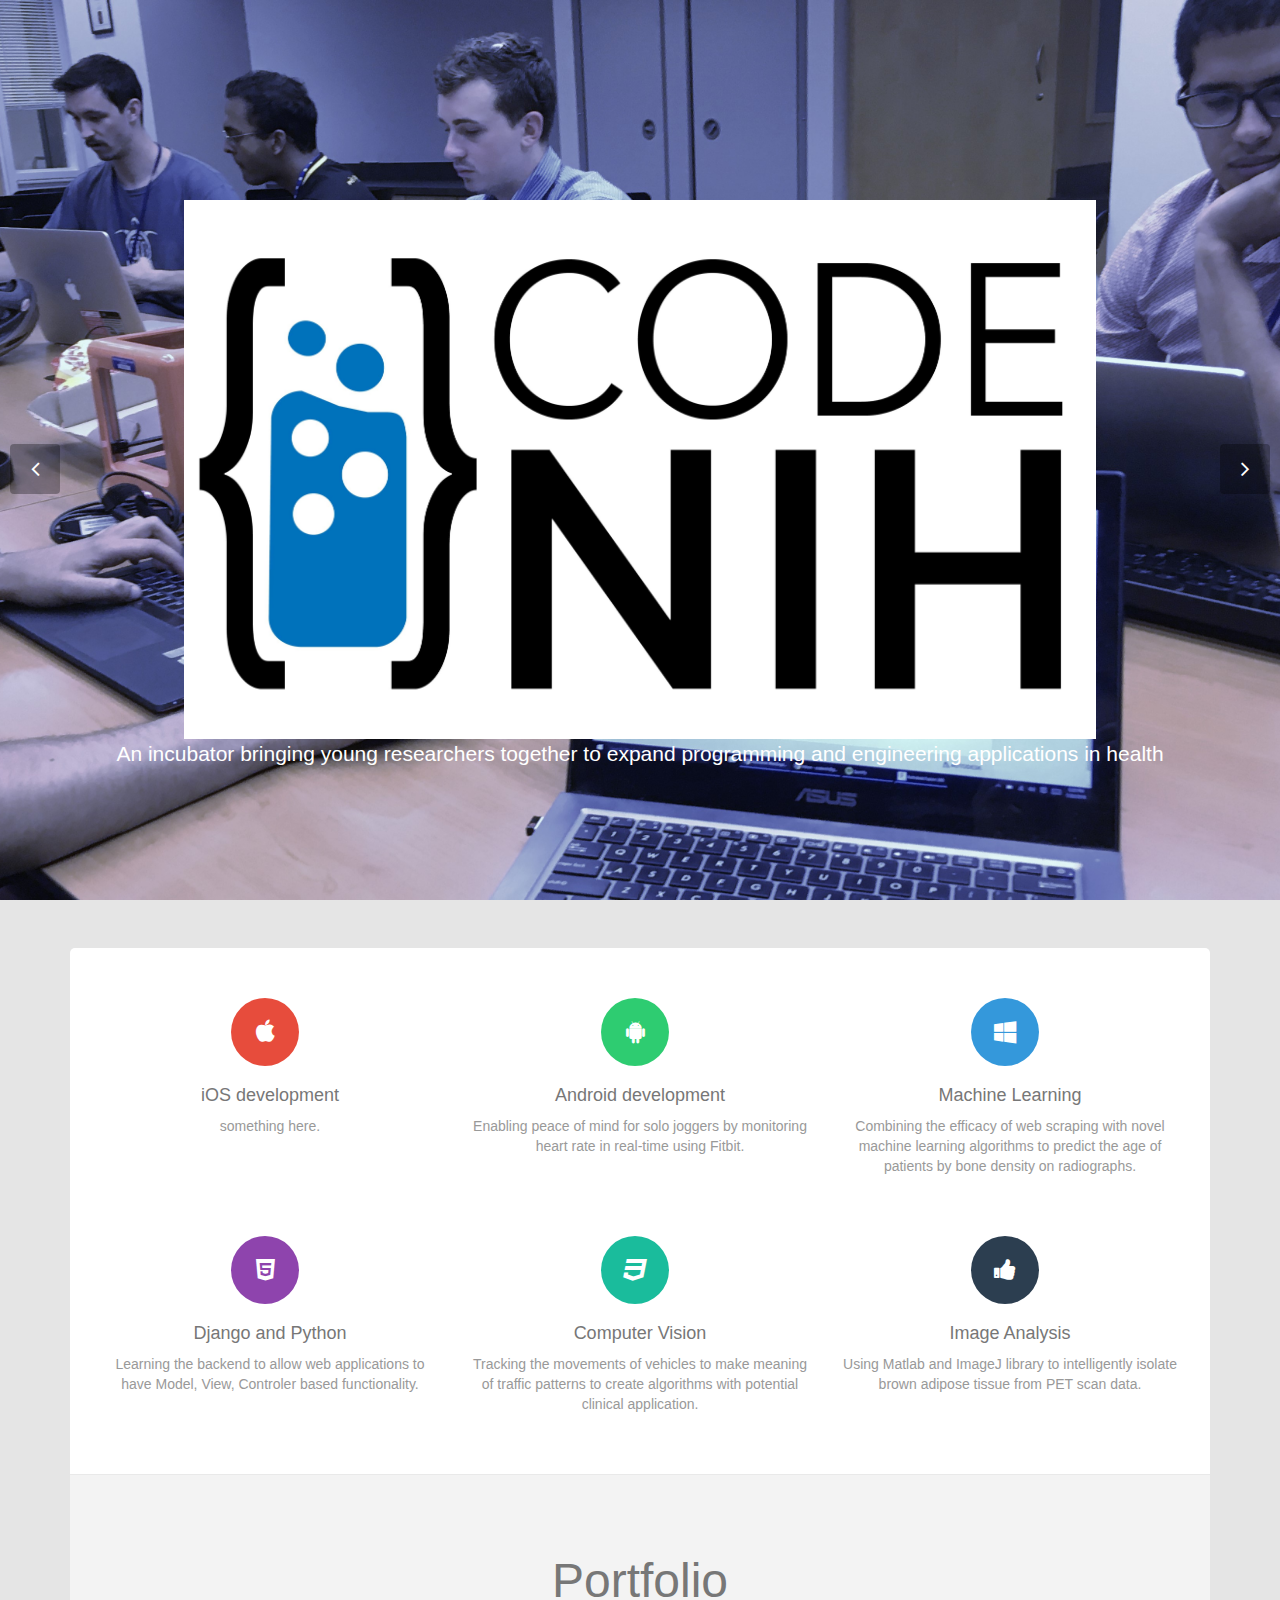
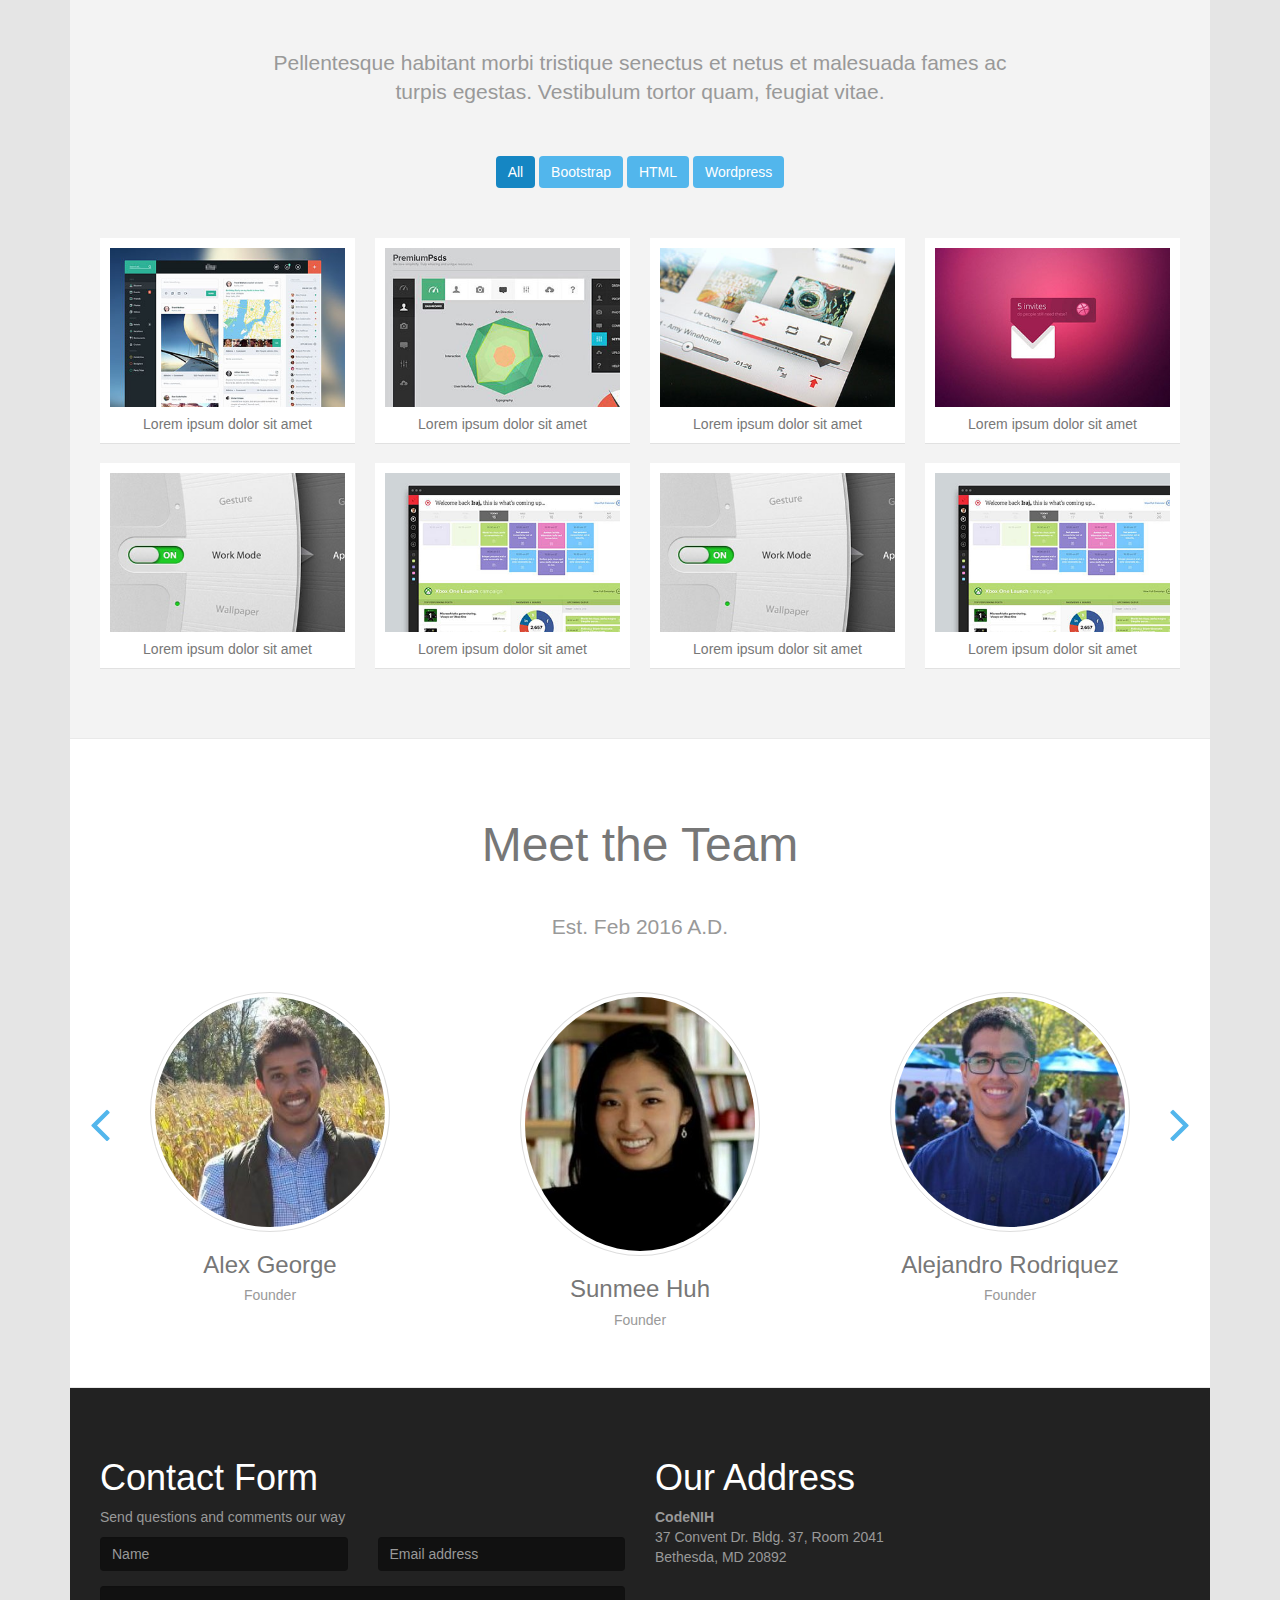
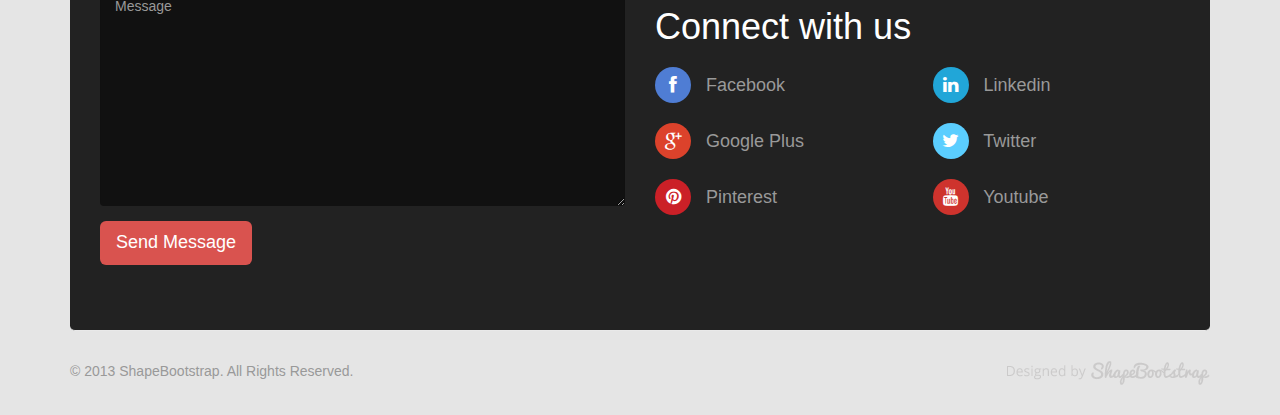
<file: xeon/index.html>
<!DOCTYPE html>
<html lang="en">
<head>
    <meta charset="utf-8">
    <meta name="viewport" content="width=device-width, initial-scale=1.0">
    <meta name="description" content="">
    <meta name="author" content="">
    <title>CodeNIH | Research Fellow-Run Incubator at the NIH</title>
    <link href="css/bootstrap.min.css" rel="stylesheet">
    <link href="css/font-awesome.min.css" rel="stylesheet">
    <link href="css/prettyPhoto.css" rel="stylesheet">
    <link href="css/main.css" rel="stylesheet">
    <!--[if lt IE 9]>
    <script src="js/html5shiv.js"></script>
    <script src="js/respond.min.js"></script>
    <![endif]-->
    <link rel="shortcut icon" href="images/ico/favicon.ico">
    <link rel="apple-touch-icon-precomposed" sizes="144x144" href="images/ico/apple-touch-icon-144-precomposed.png">
    <link rel="apple-touch-icon-precomposed" sizes="114x114" href="images/ico/apple-touch-icon-114-precomposed.png">
    <link rel="apple-touch-icon-precomposed" sizes="72x72" href="images/ico/apple-touch-icon-72-precomposed.png">
    <link rel="apple-touch-icon-precomposed" href="images/ico/apple-touch-icon-57-precomposed.png">
</head><!--/head-->

<body data-spy="scroll" data-target="#navbar" data-offset="0">
   <!--  <header id="header" role="banner">
        <div class="container">
            <div id="navbar" class="navbar navbar-default">
                <div class="navbar-header">
                    <button type="button" class="navbar-toggle" data-toggle="collapse" data-target=".navbar-collapse">
                        <span class="sr-only">Toggle navigation</span>
                        <span class="icon-bar"></span>
                        <span class="icon-bar"></span>
                        <span class="icon-bar"></span>
                    </button>
                    <a class="navbar-brand" href="index.html"></a>
                </div>
                <div class="collapse navbar-collapse">
                    <ul class="nav navbar-nav">
                        <li class="active"><a href="#main-slider"><i class="icon-home"></i></a></li>
                        <li><a href="#services">Services</a></li>
                        <li><a href="#portfolio">Portfolio</a></li>
                        <li><a href="#pricing">Pricing</a></li>
                        <li><a href="#about-us">About Us</a></li>
                        <li><a href="#contact">Contact</a></li>
                    </ul>
                </div>
            </div>
        </div>
    </header> -->



    <section id="main-slider" class="carousel">
        <div class="carousel-inner">
            <div class="item active">
                <div class="container">
                    <div class="carousel-content">
                        <img src="images/CodeNIH_Logo.jpg" alt="CodeNIH Logo" style="width:80%;">
                        <!-- <h1>Free Onepage Theme</h1> -->
                        <p class="lead">An incubator bringing young researchers together to expand programming and engineering applications in health</p>
                    </div>
                </div>
            </div><!--/.item-->
            <div class="item">
                <div class="container">
                    <div class="carousel-content">
                        <img src="images/CodeNIH_Logo.jpg" alt="CodeNIH Logo" style="width:80%;">
                        <!-- <h1>Free Onepage Theme</h1> -->
                        <p class="lead"><p></p>An incubator bringing young researchers together to expand programming and engineering applications in health</p>
                    </div>
                </div>
            </div><!--/.item-->
        </div><!--/.carousel-inner-->
        <a class="prev" href="#main-slider" data-slide="prev"><i class="icon-angle-left"></i></a>
        <a class="next" href="#main-slider" data-slide="next"><i class="icon-angle-right"></i></a>
    </section><!--/#main-slider-->

    <section id="services">
        <div class="container">
            <div class="box first">
                <div class="row">
                    <div class="col-md-4 col-sm-6">
                        <div class="center">
                            <i class="icon-apple icon-md icon-color1"></i>
                            <h4>iOS development</h4>
                            <p>something here.</p>
                        </div>
                    </div><!--/.col-md-4-->
                    <div class="col-md-4 col-sm-6">
                        <div class="center">
                            <i class="icon-android icon-md icon-color2"></i>
                            <h4>Android development</h4>
                            <p>Enabling peace of mind for solo joggers by monitoring heart rate in real-time using Fitbit.</p>
                        </div>
                    </div><!--/.col-md-4-->
                    <div class="col-md-4 col-sm-6">
                        <div class="center">
                            <i class="icon-windows icon-md icon-color3"></i>
                            <h4>Machine Learning</h4>
                            <p>Combining the efficacy of web scraping with novel machine learning algorithms to predict the age of patients by bone density on radiographs.</p>
                        </div>
                    </div><!--/.col-md-4-->
                    <div class="col-md-4 col-sm-6">
                        <div class="center">
                            <i class="icon-html5 icon-md icon-color4"></i>
                            <h4>Django and Python</h4>
                            <p>Learning the backend to allow web applications to have Model, View, Controler based functionality.</p>
                        </div>
                    </div><!--/.col-md-4-->
                    <div class="col-md-4 col-sm-6">
                        <div class="center">
                            <i class="icon-css3 icon-md icon-color5"></i>
                            <h4>Computer Vision</h4>
                            <p>Tracking the movements of vehicles to make meaning of traffic patterns to create algorithms with potential clinical application.</p>
                        </div>
                    </div><!--/.col-md-4-->
                    <div class="col-md-4 col-sm-6">
                        <div class="center">
                            <i class="icon-thumbs-up icon-md icon-color6"></i>
                            <h4>Image Analysis</h4>
                            <p>Using Matlab and ImageJ library to intelligently isolate brown adipose tissue from PET scan data.</p>
                        </div>
                    </div><!--/.col-md-4-->
                </div><!--/.row-->
            </div><!--/.box-->
        </div><!--/.container-->
    </section><!--/#services-->

    <section id="portfolio">
        <div class="container">
            <div class="box">
                <div class="center gap">
                    <h2>Portfolio</h2>
                    <p class="lead">Pellentesque habitant morbi tristique senectus et netus et malesuada fames ac<br>turpis egestas. Vestibulum tortor quam, feugiat vitae.</p>
                </div><!--/.center-->
                <ul class="portfolio-filter">
                    <li><a class="btn btn-primary active" href="#" data-filter="*">All</a></li>
                    <li><a class="btn btn-primary" href="#" data-filter=".bootstrap">Bootstrap</a></li>
                    <li><a class="btn btn-primary" href="#" data-filter=".html">HTML</a></li>
                    <li><a class="btn btn-primary" href="#" data-filter=".wordpress">Wordpress</a></li>
                </ul><!--/#portfolio-filter-->
                <ul class="portfolio-items col-4">
                    <li class="portfolio-item apps">
                        <div class="item-inner">
                            <div class="portfolio-image">
                                <img src="images/portfolio/thumb/item1.jpg" alt="">
                                <div class="overlay">
                                    <a class="preview btn btn-danger" title="Lorem ipsum dolor sit amet" href="images/portfolio/full/item1.jpg"><i class="icon-eye-open"></i></a>             
                                </div>
                            </div>
                            <h5>Lorem ipsum dolor sit amet</h5>
                        </div>
                    </li><!--/.portfolio-item-->
                    <li class="portfolio-item joomla bootstrap">
                        <div class="item-inner">
                            <div class="portfolio-image">
                                <img src="images/portfolio/thumb/item2.jpg" alt="">
                                <div class="overlay">
                                    <a class="preview btn btn-danger" title="Lorem ipsum dolor sit amet" href="images/portfolio/full/item2.jpg"><i class="icon-eye-open"></i></a>  
                                </div>
                            </div> 
                            <h5>Lorem ipsum dolor sit amet</h5>         
                        </div>
                    </li><!--/.portfolio-item-->
                    <li class="portfolio-item bootstrap wordpress">
                        <div class="item-inner">
                            <div class="portfolio-image">
                                <img src="images/portfolio/thumb/item3.jpg" alt="">
                                <div class="overlay">
                                    <a class="preview btn btn-danger" title="Lorem ipsum dolor sit amet" href="images/portfolio/full/item3.jpg"><i class="icon-eye-open"></i></a>        
                                </div> 
                            </div>
                            <h5>Lorem ipsum dolor sit amet</h5>          
                        </div>           
                    </li><!--/.portfolio-item-->
                    <li class="portfolio-item joomla wordpress apps">
                        <div class="item-inner">
                            <div class="portfolio-image">
                                <img src="images/portfolio/thumb/item4.jpg" alt="">
                                <div class="overlay">
                                    <a class="preview btn btn-danger" title="Lorem ipsum dolor sit amet" href="images/portfolio/full/item4.jpg"><i class="icon-eye-open"></i></a>          
                                </div>   
                            </div>
                            <h5>Lorem ipsum dolor sit amet</h5>        
                        </div>           
                    </li><!--/.portfolio-item-->
                    <li class="portfolio-item joomla html">
                        <div class="item-inner">
                            <div class="portfolio-image">
                                <img src="images/portfolio/thumb/item5.jpg" alt="">
                                <div class="overlay">
                                    <a class="preview btn btn-danger" title="Lorem ipsum dolor sit amet" href="images/portfolio/full/item5.jpg"><i class="icon-eye-open"></i></a>          
                                </div>  
                            </div>
                            <h5>Lorem ipsum dolor sit amet</h5>  
                        </div>       
                    </li><!--/.portfolio-item-->
                    <li class="portfolio-item wordpress html">
                        <div class="item-inner">
                            <div class="portfolio-image">
                                <img src="images/portfolio/thumb/item6.jpg" alt="">
                                <div class="overlay">
                                    <a class="preview btn btn-danger" title="Lorem ipsum dolor sit amet" href="images/portfolio/full/item6.jpg"><i class="icon-eye-open"></i></a>           
                                </div>  
                            </div>
                            <h5>Lorem ipsum dolor sit amet</h5>         
                        </div>           
                    </li><!--/.portfolio-item-->
                    <li class="portfolio-item joomla html">
                        <div class="item-inner">
                            <div class="portfolio-image">
                                <img src="images/portfolio/thumb/item5.jpg" alt="">
                                <div class="overlay">
                                    <a class="preview btn btn-danger" title="Lorem ipsum dolor sit amet" href="images/portfolio/full/item5.jpg"><i class="icon-eye-open"></i></a>          
                                </div>  
                            </div>
                            <h5>Lorem ipsum dolor sit amet</h5>  
                        </div>       
                    </li><!--/.portfolio-item-->
                    <li class="portfolio-item wordpress html">
                        <div class="item-inner">
                            <div class="portfolio-image">
                                <img src="images/portfolio/thumb/item6.jpg" alt="">
                                <div class="overlay">
                                    <a class="preview btn btn-danger" title="Lorem ipsum dolor sit amet" href="images/portfolio/full/item6.jpg"><i class="icon-eye-open"></i></a>           
                                </div>   
                            </div>
                            <h5>Lorem ipsum dolor sit amet</h5>        
                        </div>         
                    </li><!--/.portfolio-item-->
                </ul>   
            </div><!--/.box-->
        </div><!--/.container-->
    </section><!--/#portfolio-->

    <section id="about-us">
        <div class="container">
            <div class="box">
                <div class="center">
                    <h2>Meet the Team</h2>
                    <p class="lead">Est. Feb 2016 A.D.</p>
                </div>
                <div class="gap"></div>
                <div id="team-scroller" class="carousel scale">
                    <div class="carousel-inner">
                        <div class="item active">
                            <div class="row">
                                <div class="col-sm-4">
                                    <div class="member">
                                        <p><img class="img-responsive img-thumbnail img-circle" src="images/team1.jpg" alt="" ></p>
                                        <h3>Alex George<small class="designation">Founder</small></h3>
                                    </div>
                                </div>
                                <div class="col-sm-4">
                                    <div class="member">
                                        <p><img class="img-responsive img-thumbnail img-circle" src="images/team3.jpg" alt="" ></p>
                                        <h3>Sunmee Huh<small class="designation">Founder</small></h3>
                                    </div>
                                </div>        
                                <div class="col-sm-4">
                                    <div class="member">
                                        <p><img class="img-responsive img-thumbnail img-circle" src="images/team2.jpg" alt="" ></p>
                                        <h3>Alejandro Rodriquez<small class="designation">Founder</small></h3>
                                    </div>
                                </div>
                            </div>
                        </div>
                        <div class="item">
                            <div class="row">
                                <div class="col-sm-4">
                                    <div class="member">
                                        <p><img class="img-responsive img-thumbnail img-circle" src="images/team3.jpg" alt="" ></p>
                                        <h3>Ben Cohen<small class="designation">Member</small></h3>
                                    </div>
                                </div>   
                                <div class="col-sm-4">
                                    <div class="member">
                                        <p><img class="img-responsive img-thumbnail img-circle" src="images/team1.jpg" alt="" ></p>
                                        <h3>Philip Mejia<small class="designation">Marketing Manager</small></h3>
                                    </div>
                                </div>     
                                <div class="col-sm-4">
                                    <div class="member">
                                        <p><img class="img-responsive img-thumbnail img-circle" src="images/team2.jpg" alt="" ></p>
                                        <h3>Charles Erickson<small class="designation">Support Manager</small></h3>
                                    </div>
                                </div>
                            </div>
                        </div>
                    </div>
                    <a class="left-arrow" href="#team-scroller" data-slide="prev">
                        <i class="icon-angle-left icon-4x"></i>
                    </a>
                    <a class="right-arrow" href="#team-scroller" data-slide="next">
                        <i class="icon-angle-right icon-4x"></i>
                    </a>
                </div><!--/.carousel-->
            </div><!--/.box-->
        </div><!--/.container-->
    </section><!--/#about-us-->

    <section id="contact">
        <div class="container">
            <div class="box last">
                <div class="row">
                    <div class="col-sm-6">
                        <h1>Contact Form</h1>
                        <p>Send questions and comments our way</p>
                        <div class="status alert alert-success" style="display: none"></div>
                        <form id="main-contact-form" class="contact-form" name="contact-form" method="post" action="sendemail.php" role="form">
                            <div class="row">
                                <div class="col-sm-6">
                                    <div class="form-group">
                                        <input type="text" class="form-control" required="required" placeholder="Name">
                                    </div>
                                </div>
                                <div class="col-sm-6">
                                    <div class="form-group">
                                        <input type="text" class="form-control" required="required" placeholder="Email address">
                                    </div>
                                </div>
                            </div>
                            <div class="row">
                                <div class="col-sm-12">
                                    <div class="form-group">
                                        <textarea name="message" id="message" required="required" class="form-control" rows="8" placeholder="Message"></textarea>
                                    </div>
                                    <div class="form-group">
                                        <button type="submit" class="btn btn-danger btn-lg">Send Message</button>
                                    </div>
                                </div>
                            </div>
                        </form>
                    </div><!--/.col-sm-6-->
                    <div class="col-sm-6">
                        <h1>Our Address</h1>
                        <div class="row">
                            <div class="col-md-6">
                                <address>
                                    <strong>CodeNIH</strong><br>
                                    37 Convent Dr. Bldg. 37, Room 2041<br>
                                    Bethesda, MD 20892<br>
                                    <!-- <abbr title="Phone">P:</abbr> (301) 456-7890 -->
                                </address>
                            </div>
                            <div class="col-md-6">
                                <!-- <address>
                                    <strong>Twitter, Inc.</strong><br>
                                    795 Folsom Ave, Suite 600<br>
                                    San Francisco, CA 94107<br>
                                    <abbr title="Phone">P:</abbr> (123) 456-7890
                                </address> -->
                            </div>
                        </div>
                        <h1>Connect with us</h1>
                        <div class="row">
                            <div class="col-md-6">
                                <ul class="social">
                                    <li><a href="#"><i class="icon-facebook icon-social"></i> Facebook</a></li>
                                    <li><a href="#"><i class="icon-google-plus icon-social"></i> Google Plus</a></li>
                                    <li><a href="#"><i class="icon-pinterest icon-social"></i> Pinterest</a></li>
                                </ul>
                            </div>
                            <div class="col-md-6">
                                <ul class="social">
                                    <li><a href="#"><i class="icon-linkedin icon-social"></i> Linkedin</a></li>
                                    <li><a href="#"><i class="icon-twitter icon-social"></i> Twitter</a></li>
                                    <li><a href="#"><i class="icon-youtube icon-social"></i> Youtube</a></li>
                                </ul>
                            </div>
                        </div>
                    </div><!--/.col-sm-6-->
                </div><!--/.row-->
            </div><!--/.box-->
        </div><!--/.container-->
    </section><!--/#contact-->

    <footer id="footer">
        <div class="container">
            <div class="row">
                <div class="col-sm-6">
                    &copy; 2013 <a target="_blank" href="http://shapebootstrap.net/" title="Free Twitter Bootstrap WordPress Themes and HTML templates">ShapeBootstrap</a>. All Rights Reserved.
                </div>
                <div class="col-sm-6">
                    <img class="pull-right" src="images/shapebootstrap.png" alt="ShapeBootstrap" title="ShapeBootstrap">
                </div>
            </div>
        </div>
    </footer><!--/#footer-->

    <script src="js/jquery.js"></script>
    <script src="js/bootstrap.min.js"></script>
    <script src="js/jquery.isotope.min.js"></script>
    <script src="js/jquery.prettyPhoto.js"></script>
    <script src="js/main.js"></script>
</body>
</html>
</file>
<file: xeon/css/prettyPhoto.css>
div.pp_default .pp_top,div.pp_default .pp_top .pp_middle,div.pp_default .pp_top .pp_left,div.pp_default .pp_top .pp_right,div.pp_default .pp_bottom,div.pp_default .pp_bottom .pp_left,div.pp_default .pp_bottom .pp_middle,div.pp_default .pp_bottom .pp_right{height:13px}
div.pp_default .pp_top .pp_left{background:url(../images/prettyPhoto/default/sprite.png) -78px -93px no-repeat}
div.pp_default .pp_top .pp_middle{background:url(../images/prettyPhoto/default/sprite_x.png) top left repeat-x}
div.pp_default .pp_top .pp_right{background:url(../images/prettyPhoto/default/sprite.png) -112px -93px no-repeat}
div.pp_default .pp_content .ppt{color:#f8f8f8}
div.pp_default .pp_content_container .pp_left{background:url(../images/prettyPhoto/default/sprite_y.png) -7px 0 repeat-y;padding-left:13px}
div.pp_default .pp_content_container .pp_right{background:url(../images/prettyPhoto/default/sprite_y.png) top right repeat-y;padding-right:13px}
div.pp_default .pp_next:hover{background:url(../images/prettyPhoto/default/sprite_next.png) center right no-repeat;cursor:pointer}
div.pp_default .pp_previous:hover{background:url(../images/prettyPhoto/default/sprite_prev.png) center left no-repeat;cursor:pointer}
div.pp_default .pp_expand{background:url(../images/prettyPhoto/default/sprite.png) 0 -29px no-repeat;cursor:pointer;width:28px;height:28px}
div.pp_default .pp_expand:hover{background:url(../images/prettyPhoto/default/sprite.png) 0 -56px no-repeat;cursor:pointer}
div.pp_default .pp_contract{background:url(../images/prettyPhoto/default/sprite.png) 0 -84px no-repeat;cursor:pointer;width:28px;height:28px}
div.pp_default .pp_contract:hover{background:url(../images/prettyPhoto/default/sprite.png) 0 -113px no-repeat;cursor:pointer}
div.pp_default .pp_close{width:30px;height:30px;background:url(../images/prettyPhoto/default/sprite.png) 2px 1px no-repeat;cursor:pointer}
div.pp_default .pp_gallery ul li a{background:url(../images/prettyPhoto/default/default_thumb.png) center center #f8f8f8;border:1px solid #aaa}
div.pp_default .pp_social{margin-top:7px}
div.pp_default .pp_gallery a.pp_arrow_previous,div.pp_default .pp_gallery a.pp_arrow_next{position:static;left:auto}
div.pp_default .pp_nav .pp_play,div.pp_default .pp_nav .pp_pause{background:url(../images/prettyPhoto/default/sprite.png) -51px 1px no-repeat;height:30px;width:30px}
div.pp_default .pp_nav .pp_pause{background-position:-51px -29px}
div.pp_default a.pp_arrow_previous,div.pp_default a.pp_arrow_next{background:url(../images/prettyPhoto/default/sprite.png) -31px -3px no-repeat;height:20px;width:20px;margin:4px 0 0}
div.pp_default a.pp_arrow_next{left:52px;background-position:-82px -3px}
div.pp_default .pp_content_container .pp_details{margin-top:5px}
div.pp_default .pp_nav{clear:none;height:30px;width:110px;position:relative}
div.pp_default .pp_nav .currentTextHolder{font-family:Georgia;font-style:italic;color:#999;font-size:11px;left:75px;line-height:25px;position:absolute;top:2px;margin:0;padding:0 0 0 10px}
div.pp_default .pp_close:hover,div.pp_default .pp_nav .pp_play:hover,div.pp_default .pp_nav .pp_pause:hover,div.pp_default .pp_arrow_next:hover,div.pp_default .pp_arrow_previous:hover{opacity:0.7}
div.pp_default .pp_description{font-size:11px;font-weight:700;line-height:14px;margin:5px 50px 5px 0}
div.pp_default .pp_bottom .pp_left{background:url(../images/prettyPhoto/default/sprite.png) -78px -127px no-repeat}
div.pp_default .pp_bottom .pp_middle{background:url(../images/prettyPhoto/default/sprite_x.png) bottom left repeat-x}
div.pp_default .pp_bottom .pp_right{background:url(../images/prettyPhoto/default/sprite.png) -112px -127px no-repeat}
div.pp_default .pp_loaderIcon{background:url(../images/prettyPhoto/default/loader.gif) center center no-repeat}
div.light_rounded .pp_top .pp_left{background:url(../images/prettyPhoto/light_rounded/sprite.png) -88px -53px no-repeat}
div.light_rounded .pp_top .pp_right{background:url(../images/prettyPhoto/light_rounded/sprite.png) -110px -53px no-repeat}
div.light_rounded .pp_next:hover{background:url(../images/prettyPhoto/light_rounded/btnNext.png) center right no-repeat;cursor:pointer}
div.light_rounded .pp_previous:hover{background:url(../images/prettyPhoto/light_rounded/btnPrevious.png) center left no-repeat;cursor:pointer}
div.light_rounded .pp_expand{background:url(../images/prettyPhoto/light_rounded/sprite.png) -31px -26px no-repeat;cursor:pointer}
div.light_rounded .pp_expand:hover{background:url(../images/prettyPhoto/light_rounded/sprite.png) -31px -47px no-repeat;cursor:pointer}
div.light_rounded .pp_contract{background:url(../images/prettyPhoto/light_rounded/sprite.png) 0 -26px no-repeat;cursor:pointer}
div.light_rounded .pp_contract:hover{background:url(../images/prettyPhoto/light_rounded/sprite.png) 0 -47px no-repeat;cursor:pointer}
div.light_rounded .pp_close{width:75px;height:22px;background:url(../images/prettyPhoto/light_rounded/sprite.png) -1px -1px no-repeat;cursor:pointer}
div.light_rounded .pp_nav .pp_play{background:url(../images/prettyPhoto/light_rounded/sprite.png) -1px -100px no-repeat;height:15px;width:14px}
div.light_rounded .pp_nav .pp_pause{background:url(../images/prettyPhoto/light_rounded/sprite.png) -24px -100px no-repeat;height:15px;width:14px}
div.light_rounded .pp_arrow_previous{background:url(../images/prettyPhoto/light_rounded/sprite.png) 0 -71px no-repeat}
div.light_rounded .pp_arrow_next{background:url(../images/prettyPhoto/light_rounded/sprite.png) -22px -71px no-repeat}
div.light_rounded .pp_bottom .pp_left{background:url(../images/prettyPhoto/light_rounded/sprite.png) -88px -80px no-repeat}
div.light_rounded .pp_bottom .pp_right{background:url(../images/prettyPhoto/light_rounded/sprite.png) -110px -80px no-repeat}
div.dark_rounded .pp_top .pp_left{background:url(../images/prettyPhoto/dark_rounded/sprite.png) -88px -53px no-repeat}
div.dark_rounded .pp_top .pp_right{background:url(../images/prettyPhoto/dark_rounded/sprite.png) -110px -53px no-repeat}
div.dark_rounded .pp_content_container .pp_left{background:url(../images/prettyPhoto/dark_rounded/contentPattern.png) top left repeat-y}
div.dark_rounded .pp_content_container .pp_right{background:url(../images/prettyPhoto/dark_rounded/contentPattern.png) top right repeat-y}
div.dark_rounded .pp_next:hover{background:url(../images/prettyPhoto/dark_rounded/btnNext.png) center right no-repeat;cursor:pointer}
div.dark_rounded .pp_previous:hover{background:url(../images/prettyPhoto/dark_rounded/btnPrevious.png) center left no-repeat;cursor:pointer}
div.dark_rounded .pp_expand{background:url(../images/prettyPhoto/dark_rounded/sprite.png) -31px -26px no-repeat;cursor:pointer}
div.dark_rounded .pp_expand:hover{background:url(../images/prettyPhoto/dark_rounded/sprite.png) -31px -47px no-repeat;cursor:pointer}
div.dark_rounded .pp_contract{background:url(../images/prettyPhoto/dark_rounded/sprite.png) 0 -26px no-repeat;cursor:pointer}
div.dark_rounded .pp_contract:hover{background:url(../images/prettyPhoto/dark_rounded/sprite.png) 0 -47px no-repeat;cursor:pointer}
div.dark_rounded .pp_close{width:75px;height:22px;background:url(../images/prettyPhoto/dark_rounded/sprite.png) -1px -1px no-repeat;cursor:pointer}
div.dark_rounded .pp_description{margin-right:85px;color:#fff}
div.dark_rounded .pp_nav .pp_play{background:url(../images/prettyPhoto/dark_rounded/sprite.png) -1px -100px no-repeat;height:15px;width:14px}
div.dark_rounded .pp_nav .pp_pause{background:url(../images/prettyPhoto/dark_rounded/sprite.png) -24px -100px no-repeat;height:15px;width:14px}
div.dark_rounded .pp_arrow_previous{background:url(../images/prettyPhoto/dark_rounded/sprite.png) 0 -71px no-repeat}
div.dark_rounded .pp_arrow_next{background:url(../images/prettyPhoto/dark_rounded/sprite.png) -22px -71px no-repeat}
div.dark_rounded .pp_bottom .pp_left{background:url(../images/prettyPhoto/dark_rounded/sprite.png) -88px -80px no-repeat}
div.dark_rounded .pp_bottom .pp_right{background:url(../images/prettyPhoto/dark_rounded/sprite.png) -110px -80px no-repeat}
div.dark_rounded .pp_loaderIcon{background:url(../images/prettyPhoto/dark_rounded/loader.gif) center center no-repeat}
div.dark_square .pp_left,div.dark_square .pp_middle,div.dark_square .pp_right,div.dark_square .pp_content{background:#000}
div.dark_square .pp_description{color:#fff;margin:0 85px 0 0}
div.dark_square .pp_loaderIcon{background:url(../images/prettyPhoto/dark_square/loader.gif) center center no-repeat}
div.dark_square .pp_expand{background:url(../images/prettyPhoto/dark_square/sprite.png) -31px -26px no-repeat;cursor:pointer}
div.dark_square .pp_expand:hover{background:url(../images/prettyPhoto/dark_square/sprite.png) -31px -47px no-repeat;cursor:pointer}
div.dark_square .pp_contract{background:url(../images/prettyPhoto/dark_square/sprite.png) 0 -26px no-repeat;cursor:pointer}
div.dark_square .pp_contract:hover{background:url(../images/prettyPhoto/dark_square/sprite.png) 0 -47px no-repeat;cursor:pointer}
div.dark_square .pp_close{width:75px;height:22px;background:url(../images/prettyPhoto/dark_square/sprite.png) -1px -1px no-repeat;cursor:pointer}
div.dark_square .pp_nav{clear:none}
div.dark_square .pp_nav .pp_play{background:url(../images/prettyPhoto/dark_square/sprite.png) -1px -100px no-repeat;height:15px;width:14px}
div.dark_square .pp_nav .pp_pause{background:url(../images/prettyPhoto/dark_square/sprite.png) -24px -100px no-repeat;height:15px;width:14px}
div.dark_square .pp_arrow_previous{background:url(../images/prettyPhoto/dark_square/sprite.png) 0 -71px no-repeat}
div.dark_square .pp_arrow_next{background:url(../images/prettyPhoto/dark_square/sprite.png) -22px -71px no-repeat}
div.dark_square .pp_next:hover{background:url(../images/prettyPhoto/dark_square/btnNext.png) center right no-repeat;cursor:pointer}
div.dark_square .pp_previous:hover{background:url(../images/prettyPhoto/dark_square/btnPrevious.png) center left no-repeat;cursor:pointer}
div.light_square .pp_expand{background:url(../images/prettyPhoto/light_square/sprite.png) -31px -26px no-repeat;cursor:pointer}
div.light_square .pp_expand:hover{background:url(../images/prettyPhoto/light_square/sprite.png) -31px -47px no-repeat;cursor:pointer}
div.light_square .pp_contract{background:url(../images/prettyPhoto/light_square/sprite.png) 0 -26px no-repeat;cursor:pointer}
div.light_square .pp_contract:hover{background:url(../images/prettyPhoto/light_square/sprite.png) 0 -47px no-repeat;cursor:pointer}
div.light_square .pp_close{width:75px;height:22px;background:url(../images/prettyPhoto/light_square/sprite.png) -1px -1px no-repeat;cursor:pointer}
div.light_square .pp_nav .pp_play{background:url(../images/prettyPhoto/light_square/sprite.png) -1px -100px no-repeat;height:15px;width:14px}
div.light_square .pp_nav .pp_pause{background:url(../images/prettyPhoto/light_square/sprite.png) -24px -100px no-repeat;height:15px;width:14px}
div.light_square .pp_arrow_previous{background:url(../images/prettyPhoto/light_square/sprite.png) 0 -71px no-repeat}
div.light_square .pp_arrow_next{background:url(../images/prettyPhoto/light_square/sprite.png) -22px -71px no-repeat}
div.light_square .pp_next:hover{background:url(../images/prettyPhoto/light_square/btnNext.png) center right no-repeat;cursor:pointer}
div.light_square .pp_previous:hover{background:url(../images/prettyPhoto/light_square/btnPrevious.png) center left no-repeat;cursor:pointer}
div.facebook .pp_top .pp_left{background:url(../images/prettyPhoto/facebook/sprite.png) -88px -53px no-repeat}
div.facebook .pp_top .pp_middle{background:url(../images/prettyPhoto/facebook/contentPatternTop.png) top left repeat-x}
div.facebook .pp_top .pp_right{background:url(../images/prettyPhoto/facebook/sprite.png) -110px -53px no-repeat}
div.facebook .pp_content_container .pp_left{background:url(../images/prettyPhoto/facebook/contentPatternLeft.png) top left repeat-y}
div.facebook .pp_content_container .pp_right{background:url(../images/prettyPhoto/facebook/contentPatternRight.png) top right repeat-y}
div.facebook .pp_expand{background:url(../images/prettyPhoto/facebook/sprite.png) -31px -26px no-repeat;cursor:pointer}
div.facebook .pp_expand:hover{background:url(../images/prettyPhoto/facebook/sprite.png) -31px -47px no-repeat;cursor:pointer}
div.facebook .pp_contract{background:url(../images/prettyPhoto/facebook/sprite.png) 0 -26px no-repeat;cursor:pointer}
div.facebook .pp_contract:hover{background:url(../images/prettyPhoto/facebook/sprite.png) 0 -47px no-repeat;cursor:pointer}
div.facebook .pp_close{width:22px;height:22px;background:url(../images/prettyPhoto/facebook/sprite.png) -1px -1px no-repeat;cursor:pointer}
div.facebook .pp_description{margin:0 37px 0 0}
div.facebook .pp_loaderIcon{background:url(../images/prettyPhoto/facebook/loader.gif) center center no-repeat}
div.facebook .pp_arrow_previous{background:url(../images/prettyPhoto/facebook/sprite.png) 0 -71px no-repeat;height:22px;margin-top:0;width:22px}
div.facebook .pp_arrow_previous.disabled{background-position:0 -96px;cursor:default}
div.facebook .pp_arrow_next{background:url(../images/prettyPhoto/facebook/sprite.png) -32px -71px no-repeat;height:22px;margin-top:0;width:22px}
div.facebook .pp_arrow_next.disabled{background-position:-32px -96px;cursor:default}
div.facebook .pp_nav{margin-top:0}
div.facebook .pp_nav p{font-size:15px;padding:0 3px 0 4px}
div.facebook .pp_nav .pp_play{background:url(../images/prettyPhoto/facebook/sprite.png) -1px -123px no-repeat;height:22px;width:22px}
div.facebook .pp_nav .pp_pause{background:url(../images/prettyPhoto/facebook/sprite.png) -32px -123px no-repeat;height:22px;width:22px}
div.facebook .pp_next:hover{background:url(../images/prettyPhoto/facebook/btnNext.png) center right no-repeat;cursor:pointer}
div.facebook .pp_previous:hover{background:url(../images/prettyPhoto/facebook/btnPrevious.png) center left no-repeat;cursor:pointer}
div.facebook .pp_bottom .pp_left{background:url(../images/prettyPhoto/facebook/sprite.png) -88px -80px no-repeat}
div.facebook .pp_bottom .pp_middle{background:url(../images/prettyPhoto/facebook/contentPatternBottom.png) top left repeat-x}
div.facebook .pp_bottom .pp_right{background:url(../images/prettyPhoto/facebook/sprite.png) -110px -80px no-repeat}
div.pp_pic_holder a:focus{outline:none}
div.pp_overlay{background:#000;display:none;left:0;position:absolute;top:0;width:100%;z-index:9500}
div.pp_pic_holder{display:none;position:absolute;width:100px;z-index:10000}
.pp_content{height:40px;min-width:40px}
* html .pp_content{width:40px}
.pp_content_container{position:relative;text-align:left;width:100%}
.pp_content_container .pp_left{padding-left:20px}
.pp_content_container .pp_right{padding-right:20px}
.pp_content_container .pp_details{float:left;margin:10px 0 2px}
.pp_description{display:none;margin:0}
.pp_social{float:left;margin:0}
.pp_social .facebook{float:left;margin-left:5px;width:55px;overflow:hidden}
.pp_social .twitter{float:left}
.pp_nav{clear:right;float:left;margin:3px 10px 0 0}
.pp_nav p{float:left;white-space:nowrap;margin:2px 4px}
.pp_nav .pp_play,.pp_nav .pp_pause{float:left;margin-right:4px;text-indent:-10000px}
a.pp_arrow_previous,a.pp_arrow_next{display:block;float:left;height:15px;margin-top:3px;overflow:hidden;text-indent:-10000px;width:14px}
.pp_hoverContainer{position:absolute;top:0;width:100%;z-index:2000}
.pp_gallery{display:none;left:50%;margin-top:-50px;position:absolute;z-index:10000}
.pp_gallery div{float:left;overflow:hidden;position:relative}
.pp_gallery ul{float:left;height:35px;position:relative;white-space:nowrap;margin:0 0 0 5px;padding:0}
.pp_gallery ul a{border:1px rgba(0,0,0,0.5) solid;display:block;float:left;height:33px;overflow:hidden}
.pp_gallery ul a img{border:0}
.pp_gallery li{display:block;float:left;margin:0 5px 0 0;padding:0}
.pp_gallery li.default a{background:url(../images/prettyPhoto/facebook/default_thumbnail.gif) 0 0 no-repeat;display:block;height:33px;width:50px}
.pp_gallery .pp_arrow_previous,.pp_gallery .pp_arrow_next{margin-top:7px!important}
a.pp_next{background:url(../images/prettyPhoto/light_rounded/btnNext.png) 10000px 10000px no-repeat;display:block;float:right;height:100%;text-indent:-10000px;width:49%}
a.pp_previous{background:url(../images/prettyPhoto/light_rounded/btnNext.png) 10000px 10000px no-repeat;display:block;float:left;height:100%;text-indent:-10000px;width:49%}
a.pp_expand,a.pp_contract{cursor:pointer;display:none;height:20px;position:absolute;right:30px;text-indent:-10000px;top:10px;width:20px;z-index:20000}
a.pp_close{position:absolute;right:0;top:0;display:block;line-height:22px;text-indent:-10000px}
.pp_loaderIcon{display:block;height:24px;left:50%;position:absolute;top:50%;width:24px;margin:-12px 0 0 -12px}
#pp_full_res{line-height:1!important}
#pp_full_res .pp_inline{text-align:left}
#pp_full_res .pp_inline p{margin:0 0 15px}
div.ppt{color:#fff;display:none;font-size:17px;z-index:9999;margin:0 0 5px 15px}
div.pp_default .pp_content,div.light_rounded .pp_content{background-color:#fff}
div.pp_default #pp_full_res .pp_inline,div.light_rounded .pp_content .ppt,div.light_rounded #pp_full_res .pp_inline,div.light_square .pp_content .ppt,div.light_square #pp_full_res .pp_inline,div.facebook .pp_content .ppt,div.facebook #pp_full_res .pp_inline{color:#000}
div.pp_default .pp_gallery ul li a:hover,div.pp_default .pp_gallery ul li.selected a,.pp_gallery ul a:hover,.pp_gallery li.selected a{border-color:#fff}
div.pp_default .pp_details,div.light_rounded .pp_details,div.dark_rounded .pp_details,div.dark_square .pp_details,div.light_square .pp_details,div.facebook .pp_details{position:relative}
div.light_rounded .pp_top .pp_middle,div.light_rounded .pp_content_container .pp_left,div.light_rounded .pp_content_container .pp_right,div.light_rounded .pp_bottom .pp_middle,div.light_square .pp_left,div.light_square .pp_middle,div.light_square .pp_right,div.light_square .pp_content,div.facebook .pp_content{background:#fff}
div.light_rounded .pp_description,div.light_square .pp_description{margin-right:85px}
div.light_rounded .pp_gallery a.pp_arrow_previous,div.light_rounded .pp_gallery a.pp_arrow_next,div.dark_rounded .pp_gallery a.pp_arrow_previous,div.dark_rounded .pp_gallery a.pp_arrow_next,div.dark_square .pp_gallery a.pp_arrow_previous,div.dark_square .pp_gallery a.pp_arrow_next,div.light_square .pp_gallery a.pp_arrow_previous,div.light_square .pp_gallery a.pp_arrow_next{margin-top:12px!important}
div.light_rounded .pp_arrow_previous.disabled,div.dark_rounded .pp_arrow_previous.disabled,div.dark_square .pp_arrow_previous.disabled,div.light_square .pp_arrow_previous.disabled{background-position:0 -87px;cursor:default}
div.light_rounded .pp_arrow_next.disabled,div.dark_rounded .pp_arrow_next.disabled,div.dark_square .pp_arrow_next.disabled,div.light_square .pp_arrow_next.disabled{background-position:-22px -87px;cursor:default}
div.light_rounded .pp_loaderIcon,div.light_square .pp_loaderIcon{background:url(../images/prettyPhoto/light_rounded/loader.gif) center center no-repeat}
div.dark_rounded .pp_top .pp_middle,div.dark_rounded .pp_content,div.dark_rounded .pp_bottom .pp_middle{background:url(../images/prettyPhoto/dark_rounded/contentPattern.png) top left repeat}
div.dark_rounded .currentTextHolder,div.dark_square .currentTextHolder{color:#c4c4c4}
div.dark_rounded #pp_full_res .pp_inline,div.dark_square #pp_full_res .pp_inline{color:#fff}
.pp_top,.pp_bottom{height:20px;position:relative}
* html .pp_top,* html .pp_bottom{padding:0 20px}
.pp_top .pp_left,.pp_bottom .pp_left{height:20px;left:0;position:absolute;width:20px}
.pp_top .pp_middle,.pp_bottom .pp_middle{height:20px;left:20px;position:absolute;right:20px}
* html .pp_top .pp_middle,* html .pp_bottom .pp_middle{left:0;position:static}
.pp_top .pp_right,.pp_bottom .pp_right{height:20px;left:auto;position:absolute;right:0;top:0;width:20px}
.pp_fade,.pp_gallery li.default a img{display:none}
</file>
<file: xeon/css/main.css>
@import url(http://fonts.googleapis.com/css?family=Open+Sans:400,300,700);
body {
  background: #e5e5e5;
  color: #999;
}
h1,
h2,
h3,
h4,
h5,
h6 {
  color: #777;
  font-weight: 300;
}
a {
  color: #52b6ec;
  -webkit-transition: 300ms;
  -moz-transition: 300ms;
  -o-transition: 300ms;
  transition: 300ms;
}
.btn {
  font-weight: 300;
  border: 0;
}
.btn.btn-primary {
  background-color: #52b6ec;
}
.btn.btn-primary:hover,
.btn.btn-primary.active {
  background-color: #1586c3;
  -webkit-box-shadow: none;
  -moz-box-shadow: none;
  box-shadow: none;
}
a:hover,
a:focus {
  color: #80c9f1;
  text-decoration: none;
  outline: none;
}
#header {
  position: fixed;
  top: 0;
  left: 0;
  width: 100%;
  height: 80px;
  z-index: 99999;
}
#main-slider {
  background-image: url(../images/realPeople/slider_table_tint.jpg);
  background-attachment: fixed;
  background-size: cover;
  background-position: 50% 50%;
  background-repeat: no-repeat;
  padding: 200px 0;
  color: #fff;
}
#main-slider .item {
  -moz-transition: opacity ease-in-out 500ms;
  -o-transition: opacity ease-in-out 500ms;
  -webkit-transition: opacity ease-in-out 500ms;
  transition: opacity ease-in-out 500ms;
  left: 0 !important;
  opacity: 0;
  top: 0;
  position: absolute;
  width: 100%;
  display: block !important;
  z-index: 1;
  text-align: center;
}
#main-slider .item:first-child {
  top: auto;
  position: relative;
}
#main-slider .item.active {
  opacity: 1;
  -moz-transition: opacity ease-in-out 500ms;
  -o-transition: opacity ease-in-out 500ms;
  -webkit-transition: opacity ease-in-out 500ms;
  transition: opacity ease-in-out 500ms;
  z-index: 2;
}
#main-slider .item.active h1 {
  -webkit-animation: scaleUp 400ms;
  -moz-animation: scaleUp 400ms;
  -o-animation: scaleUp 400ms;
  -ms-animation: scaleUp 400ms;
  animation: scaleUp 400ms;
}
#main-slider .prev,
#main-slider .next {
  position: absolute;
  top: 50%;
  background-color: rgba(0, 0, 0, 0.3);
  color: #fff;
  display: inline-block;
  margin-top: -50px;
  font-size: 24px;
  height: 50px;
  width: 50px;
  line-height: 50px;
  text-align: center;
  border-radius: 4px;
  z-index: 5;
}
#main-slider .prev:hover,
#main-slider .next:hover {
  background-color: rgba(0, 0, 0, 0.5);
}
#main-slider .prev {
  left: 10px;
}
#main-slider .next {
  right: 10px;
}
#main-slider h1 {
  font-size: 68px;
  text-shadow: 0 3px rgba(0, 0, 0, 0.1);
  color: #fff;
}
#contact .box {
  background-color: #222;
  color: #999;
}
#contact .box h1,
#contact .box h2,
#contact .box h3 {
  color: #fff;
}
#contact .box a {
  color: #999;
}
#contact .box a:hover {
  color: #52b6ec;
}
#contact .box input[type="text"],
#contact .box input[type="email"],
#contact .box textarea {
  background-color: #111;
  border: 0;
  -webkit-transition: 300ms;
  -moz-transition: 300ms;
  -o-transition: 300ms;
  transition: 300ms;
}
#contact .box input[type="text"]:focus,
#contact .box input[type="email"]:focus,
#contact .box textarea:focus {
  background-color: #000;
  -webkit-box-shadow: none;
  -moz-box-shadow: none;
  box-shadow: none;
}
.box {
  padding: 50px 30px;
  background: #fff;
  border-bottom: 1px solid #e9e9e9;
  position: relative;
}
.box.first {
  margin-top: -40px;
  border-radius: 5px 5px 0 0;
}
.box.last {
  border-radius: 0 0 5px 5px;
}
.box h2 {
  padding: 10px 30px;
  display: inline-block;
  border-radius: 4px;
  position: relative;
  margin-bottom: 30px;
  font-size: 48px;
}
#portfolio .box {
  background: #f3f3f3;
}
.portfolio-items,
.portfolio-filter {
  list-style: none;
  padding: 0;
  margin: 0;
}
.portfolio-items {
  margin-right: -20px;
}
.portfolio-filter {
  margin-bottom: 50px;
  text-align: center;
}
.portfolio-filter > li {
  display: inline-block;
}
.portfolio-items > li {
  float: left;
  padding: 0;
  margin: 0;
}
.portfolio-items.col-2 > li {
  width: 50%;
}
.portfolio-items.col-3 > li {
  width: 33%;
}
.portfolio-items.col-4 > li {
  width: 25%;
}
.portfolio-items.col-5 > li {
  width: 20%;
}
.portfolio-items.col-6 > li {
  width: 16%;
}
.portfolio-item .item-inner {
  margin: 0 20px 20px 0;
  text-align: center;
  background: #fff;
  padding: 10px;
  border-bottom: 1px solid #e1e1e1;
}
.portfolio-item img {
  width: 100%;
}
.portfolio-item .portfolio-image {
  position: relative;
}
.portfolio-item h5 {
  margin: 0;
  padding: 10px 0 0 0;
  white-space: nowrap;
  text-overflow: ellipsis;
  overflow: hidden;
}
.portfolio-item .overlay {
  position: absolute;
  top: 0;
  left: 0;
  width: 100%;
  height: 100%;
  opacity: 0;
  background-color: rgba(255, 255, 255, 0.9);
  text-align: center;
  vertical-align: middle;
  -webkit-transition: opacity 300ms;
  -moz-transition: opacity 300ms;
  -o-transition: opacity 300ms;
  transition: opacity 300ms;
}
.portfolio-item .overlay .preview {
  position: relative;
  top: 50%;
  display: inline-block;
  margin-top: -20px;
}
.portfolio-item:hover .overlay {
  opacity: 1;
}
/* Start: Recommended Isotope styles */
/**** Isotope Filtering ****/
.isotope-item {
  z-index: 2;
}
.isotope-hidden.isotope-item {
  pointer-events: none;
  z-index: 1;
}
/**** Isotope CSS3 transitions ****/
.isotope,
.isotope .isotope-item {
  -webkit-transition-duration: 0.8s;
  -moz-transition-duration: 0.8s;
  -ms-transition-duration: 0.8s;
  -o-transition-duration: 0.8s;
  transition-duration: 0.8s;
}
.isotope {
  -webkit-transition-property: height, width;
  -moz-transition-property: height, width;
  -ms-transition-property: height, width;
  -o-transition-property: height, width;
  transition-property: height, width;
}
.isotope .isotope-item {
  -webkit-transition-property: -webkit-transform, opacity;
  -moz-transition-property: -moz-transform, opacity;
  -ms-transition-property: -ms-transform, opacity;
  -o-transition-property: -o-transform, opacity;
  transition-property: transform, opacity;
}
/**** disabling Isotope CSS3 transitions ****/
.isotope.no-transition,
.isotope.no-transition .isotope-item,
.isotope .isotope-item.no-transition {
  -webkit-transition-duration: 0s;
  -moz-transition-duration: 0s;
  -ms-transition-duration: 0s;
  -o-transition-duration: 0s;
  transition-duration: 0s;
}
/* End: Recommended Isotope styles */
/* disable CSS transitions for containers with infinite scrolling*/
.isotope.infinite-scrolling {
  -webkit-transition: none;
  -moz-transition: none;
  -ms-transition: none;
  -o-transition: none;
  transition: none;
}
#pricing .box {
  background-color: #f9f9f9;
}
#pricing .plan {
  background: #fff;
  list-style: none;
  margin: 0 0 20px;
  text-align: center;
  padding: 0;
  border-bottom: 1px solid #e1e1e1;
}
#pricing .plan li {
  padding: 10px 0;
  margin: 0 15px;
  border-bottom: 1px dashed #eee;
}
#pricing .plan li.plan-name {
  padding: 15px 0;
  font-size: 18px;
  font-weight: 700;
}
#pricing .plan li.plan-price {
  color: #666;
  padding: 15px 0;
  font-size: 48px;
}
#pricing .plan li.plan-action {
  margin-top: 20px;
  margin-bottom: 20px;
  border-bottom: 0;
}
#pricing .plan.featured {
  -webkit-transform: scale(1.05);
  -moz-transform: scale(1.05);
  -ms-transform: scale(1.05);
  -o-transform: scale(1.05);
  transform: scale(1.05);
}
#pricing .plan.featured .plan-price {
  color: #fff;
  background-color: #52b6ec;
  border-bottom-color: #52b6ec;
  margin: 0;
}
#services .box {
  padding-bottom: 0;
}
#services .row > div {
  margin-bottom: 50px;
}
.center {
  text-align: center;
}
#team-scroller .designation {
  margin-top: 10px;
  display: block;
}
.member {
  margin: 0 50px;
  text-align: center;
}
.carousel.scale .left-arrow,
.carousel.scale .right-arrow {
  top: 30%;
  position: absolute;
}
.carousel.scale .left-arrow {
  left: -10px;
}
.carousel.scale .right-arrow {
  right: -10px;
}
.carousel.scale .active .row > div:nth-child(1) {
  -webkit-animation: scaleUp 200ms linear 0 both;
  -moz-animation: scaleUp 200ms linear 0 both;
  -ms-animation: scaleUp 200ms linear 0 both;
  -o-animation: scaleUp 200ms linear 0 both;
  animation: scaleUp 200ms linear 0 both;
}
.carousel.scale .active .row > div:nth-child(2) {
  -webkit-animation: scaleUp 200ms linear 100ms both;
  -moz-animation: scaleUp 200ms linear 100ms both;
  -ms-animation: scaleUp 200ms linear 100ms both;
  -o-animation: scaleUp 200ms linear 100ms both;
  animation: scaleUp 200ms linear 100ms both;
}
.carousel.scale .active .row > div:nth-child(3) {
  -webkit-animation: scaleUp 200ms linear 200ms both;
  -moz-animation: scaleUp 200ms linear 200ms both;
  -ms-animation: scaleUp 200ms linear 200ms both;
  -o-animation: scaleUp 200ms linear 200ms both;
  animation: scaleUp 200ms linear 200ms both;
}
.carousel.scale .active .row > div:nth-child(4) {
  -webkit-animation: scaleUp 200ms linear 400ms both;
  -moz-animation: scaleUp 200ms linear 400ms both;
  -ms-animation: scaleUp 200ms linear 400ms both;
  -o-animation: scaleUp 200ms linear 400ms both;
  animation: scaleUp 200ms linear 400ms both;
}
.icon-social {
  border: 0;
  color: #fff;
  border-radius: 100%;
  display: inline-block !important;
  width: 36px;
  height: 36px;
  line-height: 36px;
  text-align: center;
  padding: 0;
}
.icon-social.icon-facebook {
  background: #4f7dd4;
}
.icon-social.icon-facebook:hover {
  background: #789bde;
}
.icon-social.icon-twitter {
  background: #5bceff;
}
.icon-social.icon-twitter:hover {
  background: #8eddff;
}
.icon-social.icon-linkedin {
  background: #21a6d8;
}
.icon-social.icon-linkedin:hover {
  background: #49b9e3;
}
.icon-social.icon-google-plus {
  background: #dc422b;
}
.icon-social.icon-google-plus:hover {
  background: #e36957;
}
.icon-social.icon-pinterest {
  background: #cb2027;
}
.icon-social.icon-pinterest:hover {
  background: #e03e44;
}
.icon-social.icon-youtube {
  background: #ce332d;
}
.icon-social.icon-youtube:hover {
  background: #da5954;
}
.icon-social:hover {
  color: #fff;
}
.navbar-default {
  background: #fff;
  border-radius: 0 0 5px 5px;
  border: 0;
  padding: 0;
  -webkit-box-shadow: 0 1px 3px 0 rgba(0,0,0,.2);
  -moz-box-shadow: 0 1px 3px 0 rgba(0,0,0,.2);
  box-shadow: 0 1px 3px 0 rgba(0,0,0,.2);
  overflow: hidden;
}
.navbar-default .first a {
  border-radius: 0 0 0 5px;
}
.navbar-default .navbar-brand {
  margin-right: 50px;
  margin-left: 20px;
  width: 200px;
  height: 78px;
  background: url(../images/logo.png) no-repeat 0 50%;
}
.navbar-default .navbar-nav > li {
  margin-left: 1px;
}
.navbar-default .navbar-nav > li > a {
  padding: 30px 25px;
  font-size: 16px;
  line-height: 18px;
  color: #999;
}
.navbar-default .navbar-nav > li > a > i {
  display: inline-block;
}
.navbar-default .navbar-nav > li.active > a,
.navbar-default .navbar-nav > li.active:focus > a,
.navbar-default .navbar-nav > li.active:hover > a,
.navbar-default .navbar-nav > li:hover > a,
.navbar-default .navbar-nav > li:focus > a,
.navbar-default .navbar-nav > li.active > a:focus,
.navbar-default .navbar-nav > li.active:focus > a:focus,
.navbar-default .navbar-nav > li.active:hover > a:focus,
.navbar-default .navbar-nav > li:hover > a:focus,
.navbar-default .navbar-nav > li:focus > a:focus {
  background-color: #52b6ec;
  color: #fff;
}
.icon-lg {
  font-size: 48px;
  height: 108px;
  width: 108px;
  line-height: 108px;
  color: #fff;
  margin: 10px;
  background-color: rgba(0, 0, 0, 0.4);
  text-align: center;
  display: inline-block !important;
  border-radius: 100%;
}
.icon-md {
  font-size: 24px;
  height: 68px;
  width: 68px;
  line-height: 68px;
  color: #fff;
  margin-right: 10px;
  background-color: rgba(0, 0, 0, 0.4);
  text-align: center;
  display: inline-block;
  border-radius: 100%;
  margin-bottom: 10px;
}
.icon-color1 {
  background-color: #e74c3c;
}
.icon-color2 {
  background-color: #2ecc71;
}
.icon-color3 {
  background-color: #3498db;
}
.icon-color4 {
  background-color: #8e44ad;
}
.icon-color5 {
  background-color: #1abc9c;
}
.icon-color6 {
  background-color: #2c3e50;
}
.gap {
  margin-bottom: 50px;
}
.big-gap {
  margin-bottom: 100px;
}
#footer {
  padding-top: 30px;
  padding-bottom: 30px;
  color: #999;
}
#footer a {
  color: #999;
}
#footer a:hover {
  color: #52b6ec;
}
ul.social {
  list-style: none;
  margin: 10px 0 0;
  padding: 0;
}
ul.social > li {
  margin: 0 0 20px;
}
ul.social > li > a {
  display: block;
  font-size: 18px;
}
ul.social > li > a i {
  margin-right: 10px;
}
textarea#message {
  padding: 10px 15px;
  height: 220px;
}
@keyframes scaleUp {
  0% {
    opacity: 0;
    transform: scale(0.3);
  }
  100% {
    opacity: 1;
    transform: scale(1);
  }
}
@-moz-keyframes scaleUp {
  0% {
    opacity: 0;
    -moz-transform: scale(0.3);
  }
  100% {
    opacity: 1;
    -moz-transform: scale(1);
  }
}
@-webkit-keyframes scaleUp {
  0% {
    opacity: 0;
    -webkit-transform: scale(0.3);
  }
  100% {
    opacity: 1;
    -webkit-transform: scale(1);
  }
}
@-ms-keyframes scaleUp {
  0% {
    opacity: 0;
    -ms-transform: scale(0.3);
  }
  100% {
    opacity: 1;
    -ms-transform: scale(1);
  }
}
@-o-keyframes scaleUp {
  0% {
    opacity: 0;
    -o-transform: scale(0.3);
  }
  100% {
    opacity: 1;
    -o-transform: scale(1);
  }
}
</file>
